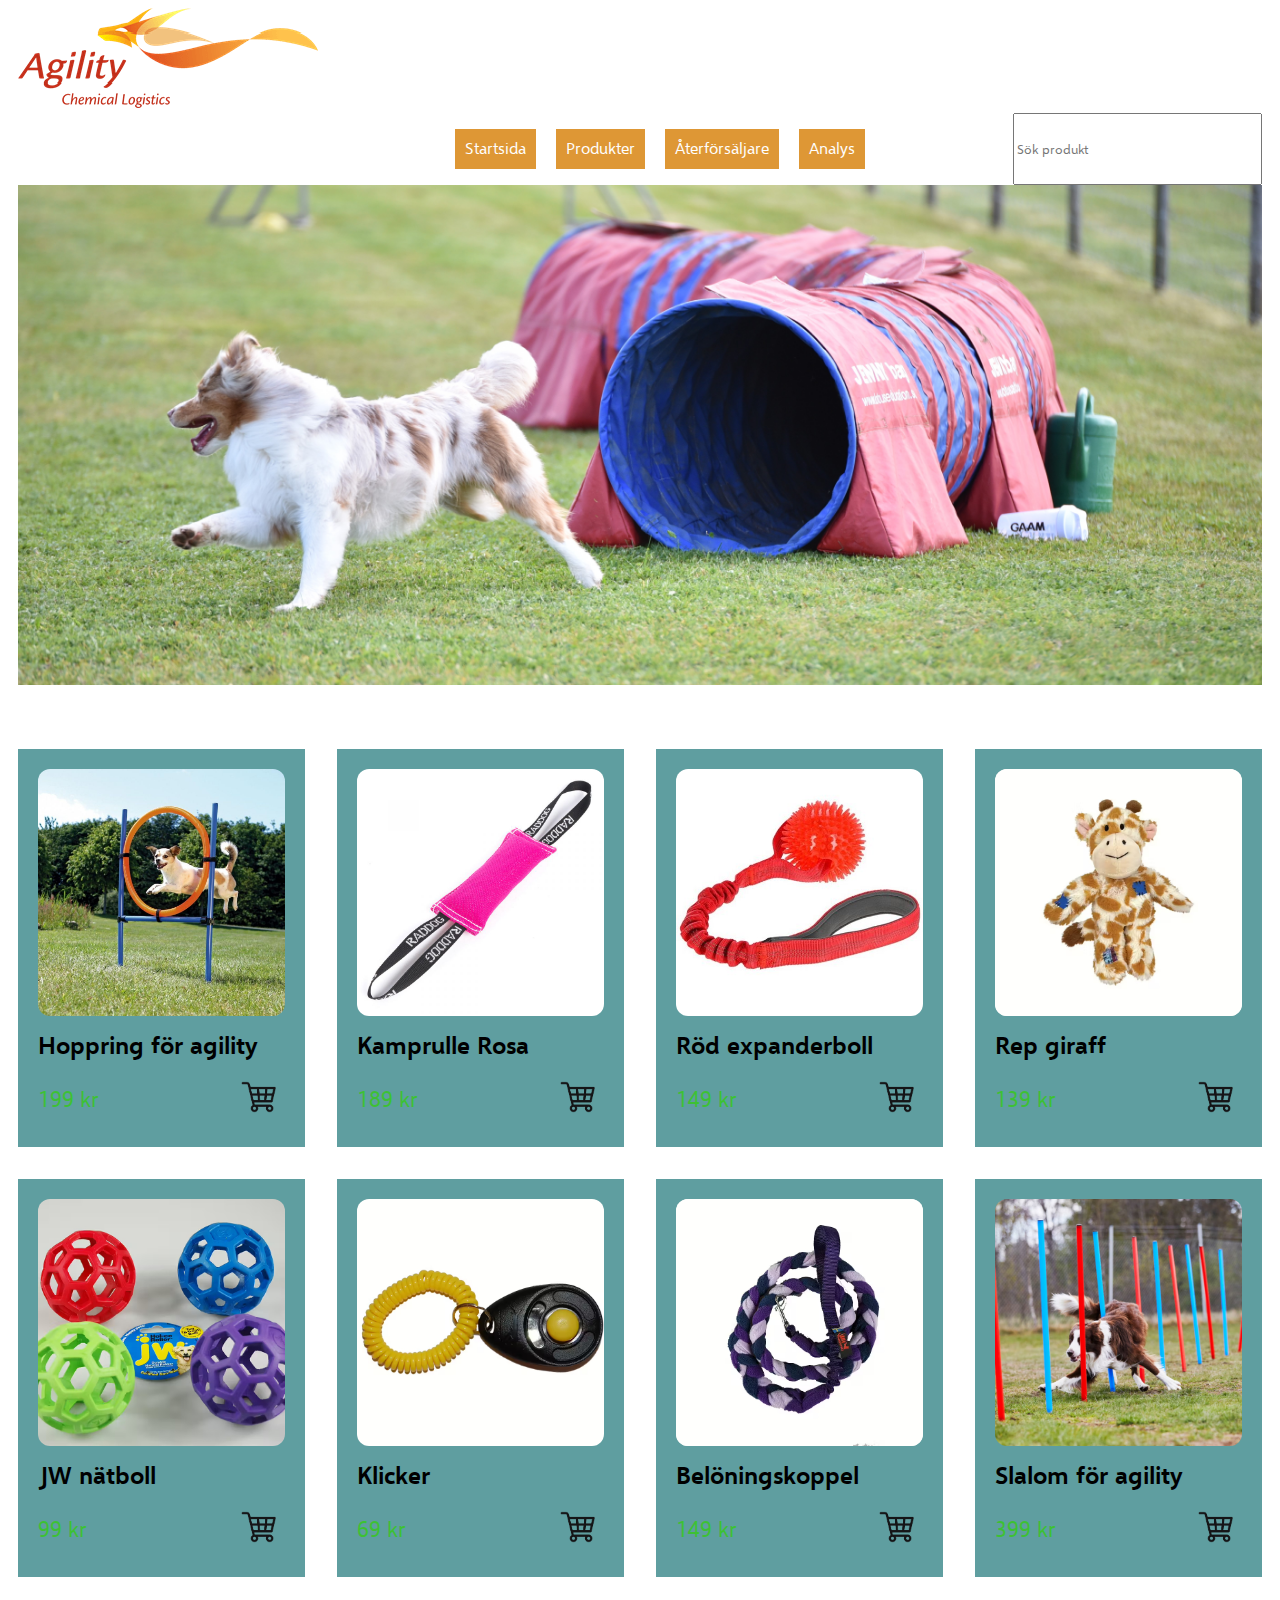
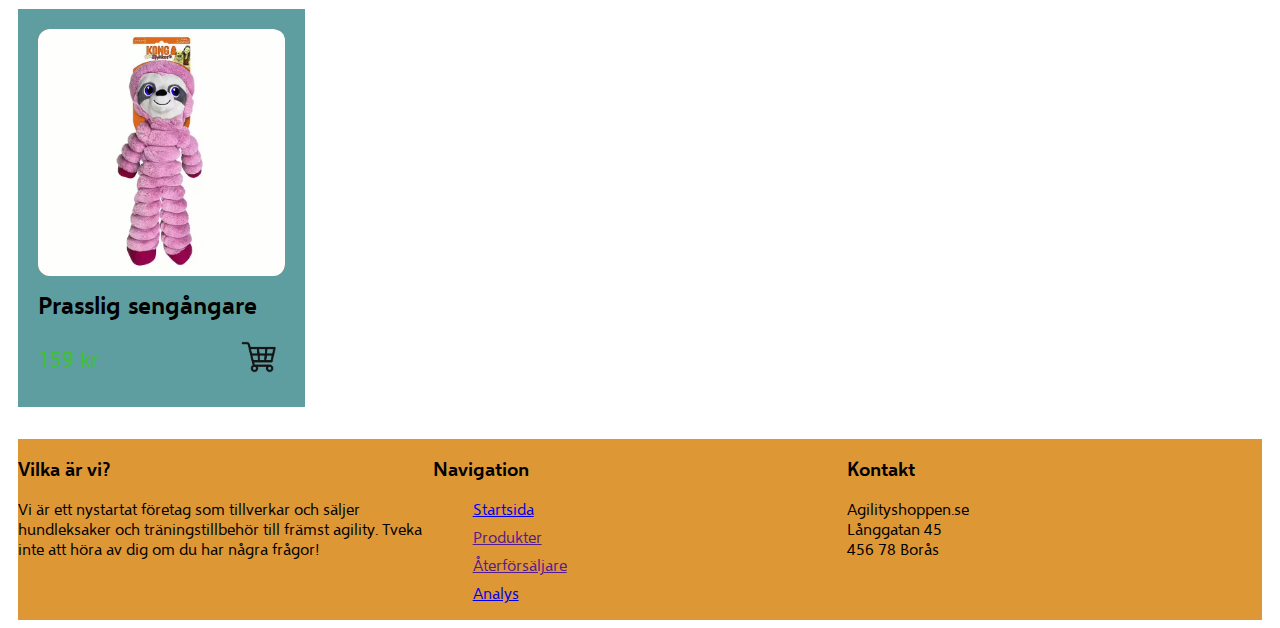
<file: index.html>
<!DOCTYPE html>
<html lang="en">
  <!-- Språket som används i HTML-kodningen är på engelska, här definerar man vilket språk man använder.-->
  <head>
    <!-- Denna del är inte synlig för användaren utan används främst av sökmotorer för att få fram information om författeren och innehållet av sidan.-->
    <meta charset="UTF-8" />
    <!-- Detta är en teckenuppsättning som stödjer utveckling av hemsidor för det flesta språk. -->
    <meta name="viewport" content="width=device-width, initial-scale=1.0" />
    <meta name="description" content="Examinationsuppgift" />
    <!-- Meta används för att ge beskrivningar för dokumentet, så som författare eller andra saker som en sökmotor kan vilja ha reda på.-->
    <meta name="author" content="Julia Voss" />
    <title>Agilityshoppen.se</title>
    <!-- Titel på webbläsarens flik-->
    <link rel="stylesheet" href="style.css" />
  </head>
  <body>
    <!-- I bodyn hittar vi allt innehåll på hemsidan. -->
    <div class="wrapper">
      <!-- Väljer att skapa en wrapper för hela projektet för att hålla ihop det och att det blir enklare för stylingen i CCS-filen.
       Stilinställningarna slipper upprepas individuellt för varje enskild sak, saker som gäller det alla flesta objekt. -->
      <!-- I detta projekt används även mycket klasser då många av sakerna i denna hemsidan är återkommande. Vilket var att fördra före att använda
        sig av ID.n, då det bara kan förekomma endast 1 gång av samma i dokumentet. Det skulle göra detta rörigt att läsa och svårt att koda, iform av att komma ihåg alla ord osv. -->
      <header>
        <!-- Samlar information om vad som komma skall i <main>-->
        <img
          class="logo"
          src="images/agility-logotype1.png"
          alt="Logotyp för hemsidan agilityleksaker" />
        <!-- Väljer att ha en bild/logotyp i headern för att få en snyggt utseende till hemsidan.-->
        <div class="nav-container">
          <!-- Skapar en ny div för att samla hela första navigationen i och för positionering senare i CSS-filen.-->
          <div class="spacer"></div>
          <!-- En tom div för justering av layouten i CSS. -->
          <nav class="main-nav">
            <!-- Här behövs det en klass för navigationen eftersom det kommer komma en till lite senare, vilket gör att dem kanske inte 
            nödvändigtvis vill ha/ behöver ha samma stilinställningar. -->
            <ul>
              <!-- Här används en ul (osorterad) lista istället för ol (sorterad) lista, då ordningen på produkterna har ingen större betydelse.
              I listan används listobjekt (li), även kallat list item för att skriva upp saker i listan. -->
              <li><a href="index.html">Startsida</a></li>
              <li><a href="">Produkter</a></li>
              <li><a href="">Återförsäljare</a></li>
              <li><a href="analys.html">Analys</a></li>
            </ul>
          </nav>
          <input
            type="text"
            class="search"
            placeholder="Sök produkt" /><!-- Sökfält, möjliggör sökning efter produkterna på hemsidan-->
        </div>
      </header>
      <main>
        <!-- Här hittas det mest primära innehållet för hemsidan, i detta fall är det en webshop med produkter som ska presenteras för användaren.. -->
        <div class="slider-wrapper">
          <!-- En wrapper för bilder i ett bildspel-->
          <div class="slider">
            <!-- Väljer att skapa ett rullande bildspel för att utmana mig själv mer än att lägga i en enda stilla bild.-->
            <div class="slide">
              <!-- Lägger bilderna i en klass, enklare vid hantering för CSS-styling.-->
              <img
                src="images/background-image1.jpg"
                alt="Hund som springer genom en tunnel" />
              <!-- Säkrar upp med text bakom varje bild på hemsidan om det skulle vara något strul med bilderna, 
                att man ändå kan läsa sig till vad det skulle ha föreställt på bilden.-->
            </div>
            <div class="slide">
              <img
                src="images/background-image2.JPG"
                alt="En hund som hoppar över ett hopphinder" />
            </div>
          </div>

          <div class="products">
            <!-- Sektion för alla produkter på hemsidan.-->
            <!-- Varje produkt representeras som en article med en bild, text, pris och köpknapp kopplat med länk, för vidare utveckling senare av hemsidan. Då kan Köpknapp leda till en kundkorg. -->
            <article class="item">
              <!-- Väljer att göra article för varje produkt då innehållet är oberoende av varandra och för att just en produkt
              skulle kunna få spridning via en sökmotor eller andra sociala kanaler. Då vill man att den ska kunna vara fristående med eget innehåll
              vilket är mer semantiskt korrekt istället för att använda sig av ex. <section> till hemsidan. -->
              <div class="image-wrapper">
                <!-- Samlar alla bilder i klassen för att underlätta för CSS-stylingen. -->
                <img
                  src="images/aglity-hoppring.jpg"
                  alt="Hund som hoppar genom en ring" />
              </div>
              <h2>Hoppring för agility</h2>
              <div class="price-container">
                <!-- Väljer att skapa en klass för allt som rör pris och kundvagnssymbolen, för att förenkla CSS-stylingen senare. -->
                <p>199 kr</p>
                <!-- För att kunna skriva stycken används <p> som står för paragraph-->
                <a href="">
                  <img
                    src="images/shopping-cart.png"
                    alt="Bild på en varukorg" />
                </a>
              </div>
            </article>
            <article class="item">
              <!-- Samma upprepning för nästan alla produkter.-->
              <div class="image-wrapper">
                <img
                  src="images/camproll-pink.jpg"
                  alt="Hund som hoppar genom en ring" />
              </div>
              <h2>Kamprulle Rosa</h2>
              <div class="price-container">
                <p>189 kr</p>
                <a href="">
                  <img
                    src="images/shopping-cart.png"
                    alt="Bild på en varukorg" />
                </a>
              </div>
            </article>
            <article class="item">
              <div class="image-wrapper">
                <img
                  src="images/expander-red-ball.JPG"
                  alt="Hund som hoppar genom en ring" />
              </div>
              <h2>Röd expanderboll</h2>
              <div class="price-container">
                <p>149 kr</p>
                <a href="">
                  <img
                    src="images/shopping-cart.png"
                    alt="Bild på en varukorg" />
                </a>
              </div>
            </article>
            <article class="item">
              <div class="image-wrapper">
                <img
                  src="images/giraf-inside.jpg"
                  alt="Mjukleksak i form av en giraff" />
                <!-- Första bilden av två på hooverbilderna-->

                <div class="hover-images">
                  <!-- På ett antal av produkterna har jag valt att göra en hoover effekt på produktbilderna, så köparen
                  får en bättre överblick av hur produkten kan användas eller vad den kommer i för andra färger. -->
                  <img
                    src="images/giraf-softtoy.jpg"
                    alt="Insidan av den mjuka leksaken" />
                  <!-- Bilden som kommer fram när man hooverar över med muspekaren-->
                </div>
              </div>
              <h2>Rep giraff</h2>
              <div class="price-container">
                <p>139 kr</p>
                <a href="">
                  <img
                    src="images/shopping-cart.png"
                    alt="Bild på en varukorg" />
                </a>
              </div>
            </article>
            <article class="item">
              <div class="image-wrapper">
                <img src="images/jw-ball.jpg" alt="Ihålig boll til hund" />
              </div>
              <h2>JW nätboll</h2>
              <div class="price-container">
                <p>99 kr</p>
                <a href="">
                  <img
                    src="images/shopping-cart.png"
                    alt="Bild på en varukorg" />
                </a>
              </div>
            </article>
            <article class="item">
              <div class="image-wrapper">
                <img
                  src="images/klicker-black.jpg"
                  alt="Klicker för hundträning" />
              </div>
              <h2>Klicker</h2>
              <div class="price-container">
                <p>69 kr</p>
                <a href="">
                  <img
                    src="images/shopping-cart.png"
                    alt="Bild på en varukorg" />
                </a>
              </div>
            </article>
            <article class="item">
              <div class="image-wrapper">
                <img
                  src="images/campleash.jpg"
                  alt="Kampkoppel i olika färger" />

                <div class="hover-images">
                  <img
                    src="images/purple-campleash.jpg"
                    alt="Kampkoppel i lila" />
                </div>
              </div>
              <h2>Belöningskoppel</h2>
              <div class="price-container">
                <p>149 kr</p>
                <a href="">
                  <img
                    src="images/shopping-cart.png"
                    alt="Bild på en varukorg" />
                </a>
              </div>
            </article>
            <article class="item">
              <div class="image-wrapper">
                <img src="images/slalom.jpg" alt="Slalom till agilityträning" />
              </div>
              <h2>Slalom för agility</h2>
              <div class="price-container">
                <p>399 kr</p>
                <a href="">
                  <img
                    src="images/shopping-cart.png"
                    alt="Bild på en varukorg" />
                </a>
              </div>
            </article>
            <article class="item">
              <div class="image-wrapper">
                <img
                  src="images/sloth-scrumble2.jpg"
                  alt="Hund sitter med sengångaren i munnen" />

                <div class="hover-images">
                  <img
                    src="images/sloth-scrumble.jpg"
                    alt="Sengångare i rosa" />
                </div>
              </div>
              <h2>Prasslig sengångare</h2>
              <div class="price-container">
                <p>159 kr</p>
                <a href="">
                  <img
                    src="images/shopping-cart.png"
                    alt="Bild på en varukorg" />
                </a>
              </div>
            </article>
          </div>
        </div>
      </main>
      <footer>
        <!-- Det är inte nödvändigt att alltid visa en footer i slutet, men utseende mässigt passade det bäst in där.
        Här kan man enkelt sammanfatta sidan och fånga upp köparen igen om det är något speciellt man letar efter. 
        Jag har valt att skriva en kort del om vad det är för företag dem handlar av, alla navigations möjligheter och även kontakt- och besöksuppgifter. -->
        <section>
          <!-- Här lämpade sig <section> bättre än vad en <article> skulle göra, för skulle man ta ut några av dessa delarna från footern, 
          hade innehållet vart svårt att få en uppfattning vad det handlar om. En <section> är inte fristående utan måste mer eller mindre ha ett sammanhang
          för att förstå syftet med det. Därav lämpade sig <section> bättre än en <article> -->
          <h3>Vilka är vi?</h3>
          <p>
            Vi är ett nystartat företag som tillverkar och säljer hundleksaker
            och träningstillbehör till främst agility. Tveka inte att höra av
            dig om du har några frågor!
          </p>
        </section>
        <section>
          <h3>Navigation</h3>
          <nav class="secondary-nav">
            <!-- Behöver en till klass för denna navigation så den i headern inte blandas ihop med denna här nere. -->
            <ul>
              <li><a href="index.html">Startsida</a></li>
              <li><a href="">Produkter</a></li>
              <li><a href="">Återförsäljare</a></li>
              <li><a href="analys.html">Analys</a></li>
            </ul>
          </nav>
        </section>
        <section>
          <h3>Kontakt</h3>
          <p>
            Agilityshoppen.se <br />
            Långgatan 45 <br />
            456 78 Borås
          </p>
        </section>
      </footer>
    </div>
  </body>
</html>
</file>
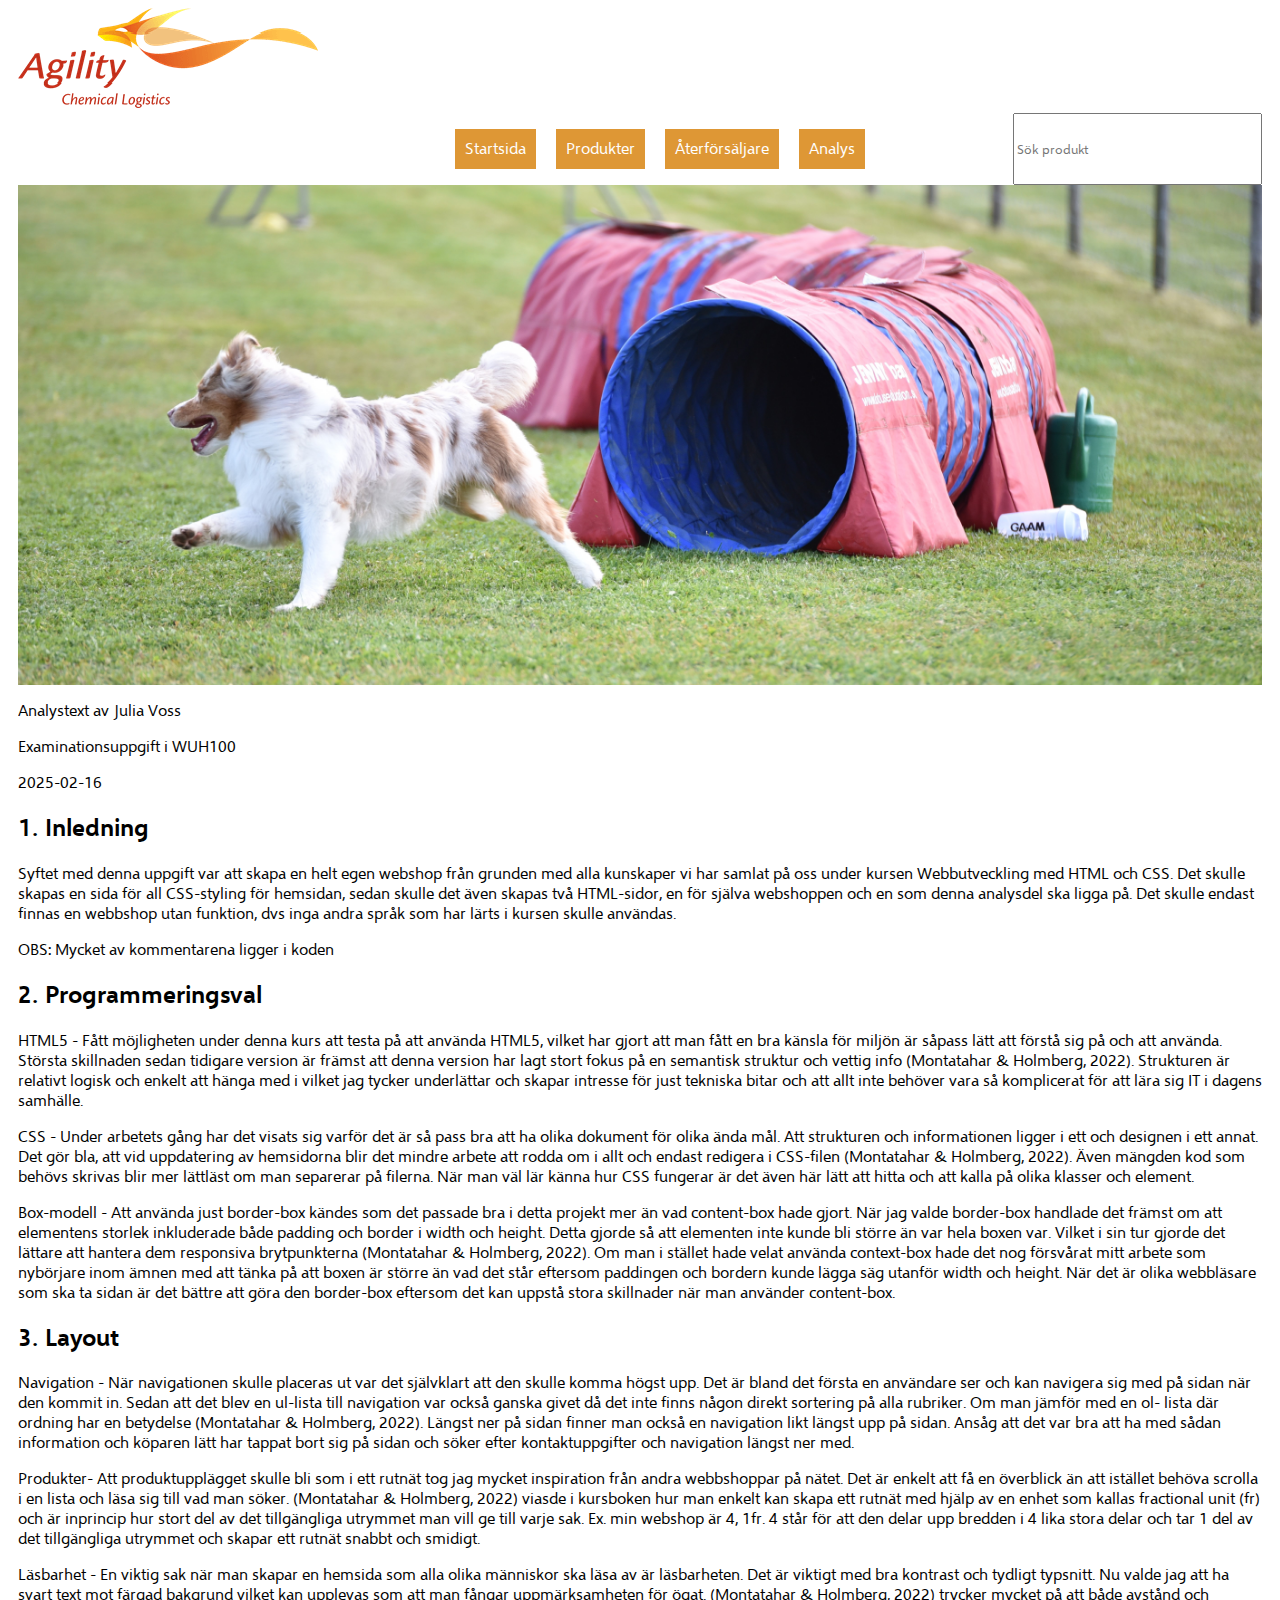
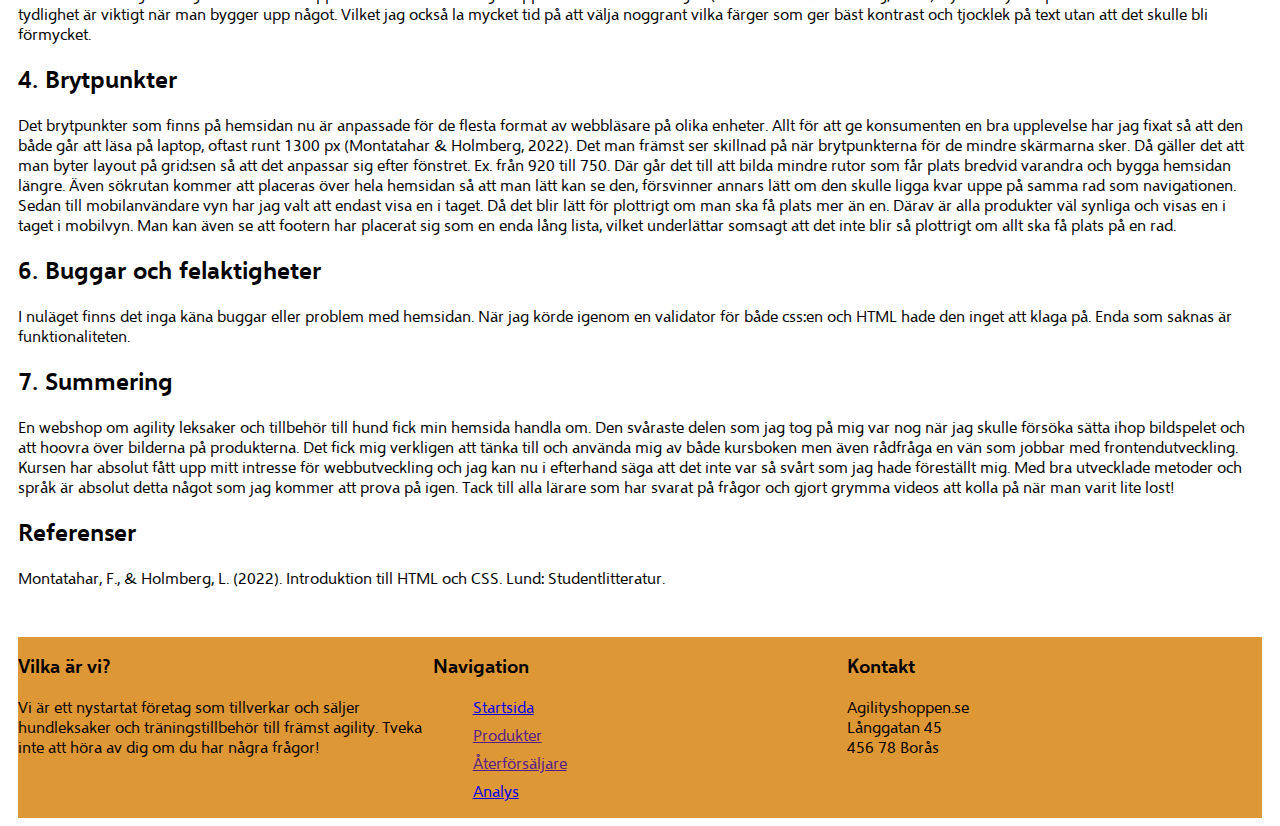
<file: analys.html>
<!DOCTYPE html>
<html lang="en">
  <!-- Språket som används i HTML-kodningen är på engelska, här definerar man vilket språk man använder.-->
  <head>
    <!-- Denna del är inte synlig för användaren utan används främst av sökmotorer för att få fram information om författeren och innehållet av sidan.-->
    <meta charset="UTF-8" />
    <!-- Detta är en teckenuppsättning som stödjer utveckling av hemsidor för det flesta språk. -->
    <meta name="viewport" content="width=device-width, initial-scale=1.0" />
    <meta name="description" content="Examinationsuppgift" />
    <!-- Meta används för att ge beskrivningar för dokumentet, så som författare eller andra saker som en sökmotor kan vilja ha reda på.-->
    <meta name="author" content="Julia Voss" />
    <title>Agilityshoppen.se</title>
    <!-- Titel på webbläsarens flik-->
    <link rel="stylesheet" href="style.css" />
  </head>
  <body>
    <!-- I bodyn hittar vi allt innehåll på hemsidan. -->
    <div class="wrapper">
      <!-- Väljer att skapa en wrapper för hela projektet för att hålla ihop det och att det blir enklare för stylingen i CCS-filen.
       Stilinställningarna slipper upprepas individuellt för varje enskild sak, saker som gäller det alla flesta objekt. -->
      <!-- I detta projekt används även mycket klasser då många av sakerna i denna hemsidan är återkommande. Vilket var att fördra före att använda
        sig av ID.n, då det bara kan förekomma endast 1 gång av samma i dokumentet. Det skulle göra detta rörigt att läsa och svårt att koda, iform av att komma ihåg alla ord osv. -->
      <header>
        <!-- Samlar information om vad som komma skall i <main>-->
        <img
          class="logo"
          src="images/agility-logotype1.png"
          alt="Logotyp för hemsidan agilityleksaker" />
        <!-- Väljer att ha en bild/logotyp i headern för att få en snyggt utseende till hemsidan.-->
        <div class="nav-container">
          <!-- Skapar en ny div för att samla hela första navigationen i och för positionering senare i CSS-filen.-->
          <div class="spacer"></div>
          <!-- En tom div för justering av layouten i CSS. -->
          <nav class="main-nav">
            <!-- Här behövs det en klass för navigationen eftersom det kommer komma en till lite senare, vilket gör att dem kanske inte 
            nödvändigtvis vill ha/ behöver ha samma stilinställningar. -->
            <ul>
              <!-- Här används en ul (osorterad) lista istället för ol (sorterad) lista, då ordningen på produkterna har ingen större betydelse.
              I listan används listobjekt (li), även kallat list item för att skriva upp saker i listan. -->
              <li><a href="index.html">Startsida</a></li>
              <li><a href="">Produkter</a></li>
              <li><a href="">Återförsäljare</a></li>
              <li><a href="analys.html">Analys</a></li>
            </ul>
          </nav>
          <input
            type="text"
            class="search"
            placeholder="Sök produkt" /><!-- Sökfält, möjliggör sökning efter produkterna på hemsidan-->
        </div>
      </header>
      <main>
         <!-- Här hittas det mest primära innehållet för hemsidan, i detta fall är det en webshop med produkter som ska presenteras för användaren.. -->
         <div class="slider-wrapper">
            <!-- En wrapper för bilder i ett bildspel-->
            <div class="slider">
              <!-- Väljer att skapa ett rullande bildspel för att utmana mig själv mer än att lägga i en enda stilla bild.-->
              <div class="slide">
                <!-- Lägger bilderna i en klass, enklare vid hantering för CSS-styling.-->
                <img
                  src="images/background-image1.jpg"
                  alt="Hund som springer genom en tunnel" />
                <!-- Säkrar upp med text bakom varje bild på hemsidan om det skulle vara något strul med bilderna, 
                  att man ändå kan läsa sig till vad det skulle ha föreställt på bilden.-->
              </div>
              <div class="slide">
                <img
                  src="images/background-image2.JPG"
                  alt="En hund som hoppar över ett hopphinder" />
              </div>
            </div>
  
        <p>Analystext av Julia Voss</p>
        <p>Examinationsuppgift i WUH100</p>
        <p>2025-02-16</p>
        <section>

          <h2>1. Inledning</h2>
          <p>Syftet med denna uppgift var att skapa en helt egen webshop från grunden med alla kunskaper vi har samlat på oss under kursen Webbutveckling med HTML och CSS.  Det skulle skapas en sida för all CSS-styling för hemsidan, sedan skulle det även skapas två HTML-sidor, en för själva webshoppen och en som denna analysdel ska ligga på.
            Det skulle endast finnas en webbshop utan funktion, dvs inga andra språk som har lärts i kursen skulle användas.
        </p>
        <p>OBS: Mycket av kommentarena ligger i koden</p>
        </section>
        <section>
          <h2>2. Programmeringsval</h2>
          <p>HTML5 -
            Fått möjligheten under denna kurs att testa på att använda HTML5, vilket har gjort att man fått en bra känsla för miljön är såpass lätt att förstå sig på och att använda. Största skillnaden sedan tidigare version är främst att denna version har lagt stort fokus på en semantisk struktur och vettig info (Montatahar & Holmberg, 2022). Strukturen är relativt logisk och enkelt att hänga med i vilket jag tycker underlättar och skapar intresse för just tekniska bitar och att allt inte behöver vara så komplicerat för att lära sig IT i dagens samhälle.
        </p>
           <p> CSS - 
            Under arbetets gång har det visats sig varför det är så pass bra att ha olika dokument för olika ända mål. Att strukturen och informationen ligger i ett och designen i ett annat. Det gör bla, att vid uppdatering av hemsidorna blir det mindre arbete att rodda om i allt och endast redigera i CSS-filen (Montatahar & Holmberg, 2022). Även mängden kod som behövs skrivas blir mer lättläst om man separerar på filerna.
            När man väl lär känna hur CSS fungerar är det även här lätt att hitta och att kalla på olika klasser och element.
        </p>
            Box-modell - 
            Att använda just border-box kändes som det passade bra i detta projekt mer än vad content-box hade gjort.
            När jag valde border-box handlade det främst om att elementens storlek inkluderade både padding och border i width och height. Detta gjorde så att elementen inte kunde bli större än var hela boxen var. Vilket i sin tur gjorde det lättare att hantera dem responsiva brytpunkterna (Montatahar & Holmberg, 2022). Om man i stället hade velat använda context-box hade det nog försvårat mitt arbete som nybörjare inom ämnen med att tänka på att boxen är större än vad det står eftersom paddingen och bordern kunde lägga säg utanför width och height. När det är olika webbläsare som ska ta sidan är det bättre att göra den border-box eftersom det kan uppstå stora skillnader när man använder content-box.
            </p>
        </section>
        <section>
          <h2>3. Layout</h2>
          <p>Navigation - 
            När navigationen skulle placeras ut var det självklart att den skulle komma högst upp. Det är bland det första en användare ser och kan navigera sig med på sidan när den kommit in. Sedan att det blev en ul-lista till navigation var också ganska givet då det inte finns någon direkt sortering på alla rubriker. Om man jämför med en ol- lista där ordning har en betydelse (Montatahar & Holmberg, 2022). 
            Längst ner på sidan finner man också en navigation likt längst upp på sidan. Ansåg att det var bra att ha med sådan information och köparen lätt har tappat bort sig på sidan och söker efter kontaktuppgifter och navigation längst ner med.
        </p>
        <p></p>
            Produkter- 
            Att produktupplägget skulle bli som i ett rutnät tog jag mycket inspiration från andra webbshoppar på nätet. Det är enkelt att få en överblick än att istället behöva scrolla i en lista och läsa sig till vad man söker. 
            (Montatahar & Holmberg, 2022) viasde i kursboken hur man enkelt kan skapa ett rutnät med hjälp av en enhet som kallas fractional unit (fr) och är inprincip hur stort del av det tillgängliga utrymmet man vill ge till varje sak.
            Ex. min webshop är 4, 1fr. 4 står för att den delar upp bredden i 4 lika stora delar och tar 1 del av det tillgängliga utrymmet och skapar ett rutnät snabbt och smidigt.
        </p>
           <p> Läsbarhet -
            En viktig sak när man skapar en hemsida som alla olika människor ska läsa av är läsbarheten. Det är viktigt med bra kontrast och tydligt typsnitt. Nu valde jag att ha svart text mot färgad bakgrund vilket kan upplevas som att man fångar uppmärksamheten för ögat. (Montatahar & Holmberg, 2022) trycker mycket på att både avstånd och tydlighet är viktigt när man bygger upp något. Vilket jag också la mycket tid på att välja noggrant vilka färger som ger bäst kontrast och tjocklek på text utan att det skulle bli förmycket.
            </p>
        </section>
        <section>
          <h2>4. Brytpunkter</h2>
          <p>Det brytpunkter som finns på hemsidan nu är anpassade för de flesta format av webbläsare på olika enheter. Allt för att ge konsumenten en bra upplevelse har jag fixat så att den både går att läsa på laptop, oftast runt 1300 px (Montatahar & Holmberg, 2022). 
            Det man främst ser skillnad på när brytpunkterna för de mindre skärmarna sker. Då gäller det att man byter layout på grid:sen så att det anpassar sig efter fönstret. Ex. från 920 till 750. Där går det till att bilda mindre rutor som får plats bredvid varandra och bygga hemsidan längre. Även sökrutan kommer att placeras över hela hemsidan så att man lätt kan se den, försvinner annars lätt om den skulle ligga kvar uppe på samma rad som navigationen. 
            Sedan till mobilanvändare vyn har jag valt att endast visa en i taget. Då det blir lätt för plottrigt om man ska få plats mer än en. Därav är alla produkter väl synliga och visas en i taget i mobilvyn. Man kan även se att footern har placerat sig som en enda lång lista, vilket underlättar somsagt att det inte blir så plottrigt om allt ska få plats på en rad. 
            </p>
        </section>
        <section>
          <h2>6. Buggar och felaktigheter</h2>
          <p>I nuläget finns det inga käna buggar eller problem med hemsidan. När jag körde igenom en validator för både css:en och HTML hade den inget att klaga på. Enda som saknas är funktionaliteten.
        </p>
        </section>
        <section>
          <h2>7. Summering</h2>
          <p>En webshop om agility leksaker och tillbehör till hund fick min hemsida handla om. Den svåraste delen som jag tog på mig var nog när jag skulle försöka sätta ihop bildspelet och att hoovra över bilderna på produkterna. Det fick mig verkligen att tänka till och använda mig av både kursboken men även rådfråga en vän som jobbar med frontendutveckling.
            Kursen har absolut fått upp mitt intresse för webbutveckling och jag kan nu i efterhand säga att det inte var så svårt som jag hade föreställt mig. Med bra utvecklade metoder och språk är absolut detta något som jag kommer att prova på igen.
            Tack till alla lärare som har svarat på frågor och gjort grymma videos att kolla på när man varit lite lost!
            </p>
        </section>
        <section>
          <h2>Referenser</h2>
          <p>Montatahar, F., & Holmberg, L. (2022). Introduktion till HTML och CSS. Lund: Studentlitteratur.
        </p>
        </section>
      </main>
      <footer>
        <!-- Det är inte nödvändigt att alltid visa en footer i slutet, men utseende mässigt passade det bäst in där.
        Här kan man enkelt sammanfatta sidan och fånga upp köparen igen om det är något speciellt man letar efter. 
        Jag har valt att skriva en kort del om vad det är för företag dem handlar av, alla navigations möjligheter och även kontakt- och besöksuppgifter. -->
        <section>
          <!-- Här lämpade sig <section> bättre än vad en <article> skulle göra, för skulle man ta ut några av dessa delarna från footern, 
          hade innehållet vart svårt att få en uppfattning vad det handlar om. En <section> är inte fristående utan måste mer eller mindre ha ett sammanhang
          för att förstå syftet med det. Därav lämpade sig <section> bättre än en <article> -->
          <h3>Vilka är vi?</h3>
          <p>
            Vi är ett nystartat företag som tillverkar och säljer hundleksaker
            och träningstillbehör till främst agility. Tveka inte att höra av
            dig om du har några frågor!
          </p>
        </section>
        <section>
          <h3>Navigation</h3>
          <nav class="secondary-nav">
            <!-- Behöver en till klass för denna navigation så den i headern inte blandas ihop med denna här nere. -->
            <ul>
              <li><a href="index.html">Startsida</a></li>
              <li><a href="">Produkter</a></li>
              <li><a href="">Återförsäljare</a></li>
              <li><a href="analys.html">Analys</a></li>
            </ul>
          </nav>
        </section>
        <section>
          <h3>Kontakt</h3>
          <p>
            Agilityshoppen.se <br />
            Långgatan 45 <br />
            456 78 Borås
          </p>
        </section>
      </footer>
    </div>
  </body>
</html>
</file>
<file: style.css>
@font-face {
  /* Här importeras de olika typer av typsnitt som kommer att användas på sidan*/
  font-family: Regular-selawik;
  src: url(fonts/selawk.woff) format("woff"),
    /* Detta är ett krav på uppgiften att använda sig av woff och woff2 format på typsnitten.  */
      url(fonts/selawk.woff2) format("woff2");
}
@font-face {
  font-family: Selawik-semibold;
  src: url(fonts/selawiksemibold.woff) format("woff"),
    url(fonts/selawiksemibold.woff2) format("woff2");
}
* {
  box-sizing: border-box; /* Använder just border-box eftersom i denna så inkluderas både vår padding och border i både höjd och bredd vilket gör
  totalten blir den samma som i height och width. Medan i en content-box så hade det lagt sig utanför vilket gör att boxen blir för stor för utrymmet. 
  Får inte glömma att innehållet i en sådan typ så blir utrymmet för innehållet större än vad det skulle vara i en border-box. Men den går utanför den lämpiga height och width intervallet,
  vilket jag anser kan vara jobbigt att ta hänsyn till.   */
}
/* Header */
/* Hela denna sidan avser hur man stylar en html-sida. I detta fall stylar vi våra html sidor för en webshop. Det finns ingen styling (bör inte finnas någon) på en HTML sida.
Där är själva HTML sidan endast strukturen vad som bör finnas på hemsidan medan CSS stylar allt med färg, typsnitt etc. */
.main-nav a {
  /* Klassen för första navigationen för länkarna. Väljer att sätta en färg på dem så att dem syns lättare. */
  color: white;
  text-decoration: none;
  background-color: rgb(222, 151, 53);
  padding: 10px;
  display: block;
}
.main-nav a:hover {
  /* När man hoovrar över någon av länkarna med muspekaren kommer knappen att byta färg till mörkare orange. Detta har främst gjorts
  för att det ska vara tydligt vart muspekaren befinner sig någonstans.*/
  color: rgb(0, 0, 0);
  background-color: rgb(255, 93, 29);
}
.wrapper {
  /* Sätter hur stor hemsidan får vara i pixlar. 1300px är mer eller mindre ett standard mått för hemsidors bredd. */
  max-width: 1300px;
  margin: 0 auto;
}
.main-nav ul {
  /* Här väljer jag att använda Flexbox som layout eftersom vi endast behöver en rad med information. Om vi skulle behövt både rader och kolumner
  hade en grid lämpat sig bättre eftersom felx endast kan hantera rader eller kolumner. */
  display: flex;
  justify-content: center; /* Gör så att informationen på raden lägger sig i mitten på både höjden och bredden vilket är estiskt snyggt! */
  align-items: center;
  gap: 10px 20px;
  flex-wrap: wrap;
}
.main-nav li {
  display: inline-block; /* Använder sig att en kombinerad version av både block och inline. Med inline-block så får vi funktionen som gör att elementen flyter med omgivningen men bevara egenskaper
  från block. Igen radbrytning sker när man använder sig av inline-block. */
}
.main-nav {
  /* Hur stor del av headern som navigationen får ta upp. */
  width: 60%;
}
.spacer {
  /* Endast skapad för att lättare kunna få sektionen med navigationen jämnt uppdelad i tre, därav får en tom div skapas och "låstas" ta upp plats */
  width: 20%;
}
.nav-container {
  /* Fånga upp hela navigationen och ge samma egenskaper till hela den klassen. */
  width: 100%;
  display: flex;
  flex-wrap: wrap;
}
.search {
  width: 20%;
}
.logo {
  height: 100%;
}

/* slideshow */
.slider-wrapper {
  /* Det som blir överflödigt att bilderna göms medan den andra visas. */
  overflow: hidden;
}
.slider {
  /* Regler som gäller för bildspelet som det ska kunna bläddra mellan två bilder. */
  position: relative; /* Använder mig av relativ positionering eftersom den kan flyttas runt om det så behövs. Det tar hela tiden upp samma utrymme som 
  det skulle gjort innan förflyttningen. Tillskillnad från om ett objekt skulle vara fixerad, vilket hade både kunnat störa användarupplevelsen och platsen den faktiskt tar.*/
  width: 200%;
  margin: 0;
  left: 0;
  animation: 12s slider infinite;
  display: flex;
  height: 500px;
}
.slide {
  width: 50%;
  flex-shrink: 0;
}
.slide img {
  /* Ser till så att alla bilder i bildspelet är 100% stora till skärmen som den visas på.  */
  width: 100%;
  height: 100%;
  object-fit: cover;
  object-position: center;
}
/* Produktalternativ */
.products {
  display: grid; /* Här väljs Grid framför en flexbox eftersom nu vill vi kunna sätta upp både kolumner och rader, detta går endast att skapa med Grid. */
  grid-template-columns: repeat(
    4,
    1fr
  ); /* Utseendet på hemsidan i största format ska vara 4 st i bredd och varje ska vara 1 kolumn hög */
  gap: 2rem; /* Mellanrummet mellan produkterna.*/
  margin-top: 4rem;
}
.item {
  /* Sätter samma regler för fler än en, väljer då att kalla på klassen och tilldela alla items samma uppsättning. */
  position: relative;
  text-align: left;
  padding: 20px;
  background-color: cadetblue; /* Väljer en ljusblå bakgrund då kontrasten på hemsidan blir bra.*/
}
.item h2 {
  /* Sätter regler för alla rubriker för varje produkt. */
  margin: 0;
  margin-top: 10px;
}
.item p {
  /* Sätter regler för alla stycken för varje produkt.  */
  font-size: 22px;
  color: rgb(61, 193, 51);
  margin: 0;
}
.item .price-container {
  display: flex; /* Använder flex här igen eftersom det endast är en rad som skall ändras, "onödigt" med alla funktioner som grid ger när vi ändå bara
  använder styling gör 1 rad*/
  justify-content: space-between; /*  Fixar bra mellanrum*/
  margin-top: 10px;
  align-items: center;
}
.item .price-container img {
  /* En symbol som täcker för länken, som senare skall leda till en kundkorg.*/
  width: 50px;
  height: auto;
  object-fit: cover;
}
.item .image-wrapper img {
  /* Alla bilder för produkterna får samma egenskaper. */
  width: 100%;
  height: auto;
  object-fit: cover;
  border-radius: 12px;
}
.item .image-wrapper {
  position: relative;
}
.item .hover-images {
  /* Den anpassar sig efter sin föräldrer, vilket är nödvändigt om bilderna ska vara likastora*/
  position: absolute;
  top: 0;
}
.item .hover-images:hover {
  /* Hur mycket av bilden som ligger framför ska vara kvar. Väljer 0 eftersom man endast vill se en av bilderna i taget.  */
  opacity: 0;
  cursor: pointer;
}
@keyframes slider {
  /* Hur bildspelet skall bläddras i, alltså hur många procent av bilden ska visas beroende på hur processen räknar. */
  0% {
    transform: translateX(0);
  }
  50% {
    transform: translateX(-50%);
  }
  100% {
    transform: translateX(0);
  }
}

/*Footer */
footer {
  /* Väljer även här att använda grid före flexbox eftersom vi ska hantera både kolumner och rader. */
  display: grid;
  grid-template-columns: repeat(3, 1fr);
  margin-top: 2rem;
  background-color: rgb(222, 151, 53);
}

.secondary-nav li {
  /* Inställningar för den andra navigationen. Denna behöver också bara vara en flexbox eftersom vi endast hanterar en kolumn och inget mer. */
  display: flex;
  margin-top: 0.5rem;
}

body, /* Väljer att använda ett visst typsnitt på bara brödtexten. */
input {
  font-family: Regular-selawik, serif;
}

h1, /* En annan för rubriker, denna är av samma stuk men fetstilt.*/
h2,
h3 {
  font-family: Selawik-semibold, serif;
}

/* Responsiva brytpunkter */
@media (max-width: 1320px) {
  /* Hemsidan som lämpar sig bättre till större skärmar som en dator.*/
  .wrapper {
    width: 100%;
    padding: 0 10px;
  }
}

@media (max-width: 920px) {
  /* Elementen görs så breda dem kan till mängden width den har. */
  main {
    width: 100%;
  }
  .products {
    grid-template-columns: repeat(3, 1fr);
  }
  footer {
    grid-template-columns: repeat(2, 1fr);
  }
  .search {
    width: 100%;
    height: 40px;
  }
}

@media (max-width: 750px) {
  /* Anpassning för mindre skärmar, skulle ex. kunna vara en tablet. */
  main {
    width: 100%;
  }
  .products {
    grid-template-columns: repeat(2, 1fr);
  }
  footer {
    grid-template-columns: repeat(2, 1fr);
  }
  .search {
    width: 100%;
  }
}

@media (max-width: 500px) {
  /* Anpassningar för mobilanvändning.*/
  .main-nav {
    width: 100%;
  }
  .products {
    grid-template-columns: repeat(1, 1fr);
  }
  footer {
    grid-template-columns: repeat(1, 1fr);
  }
}
</file>
